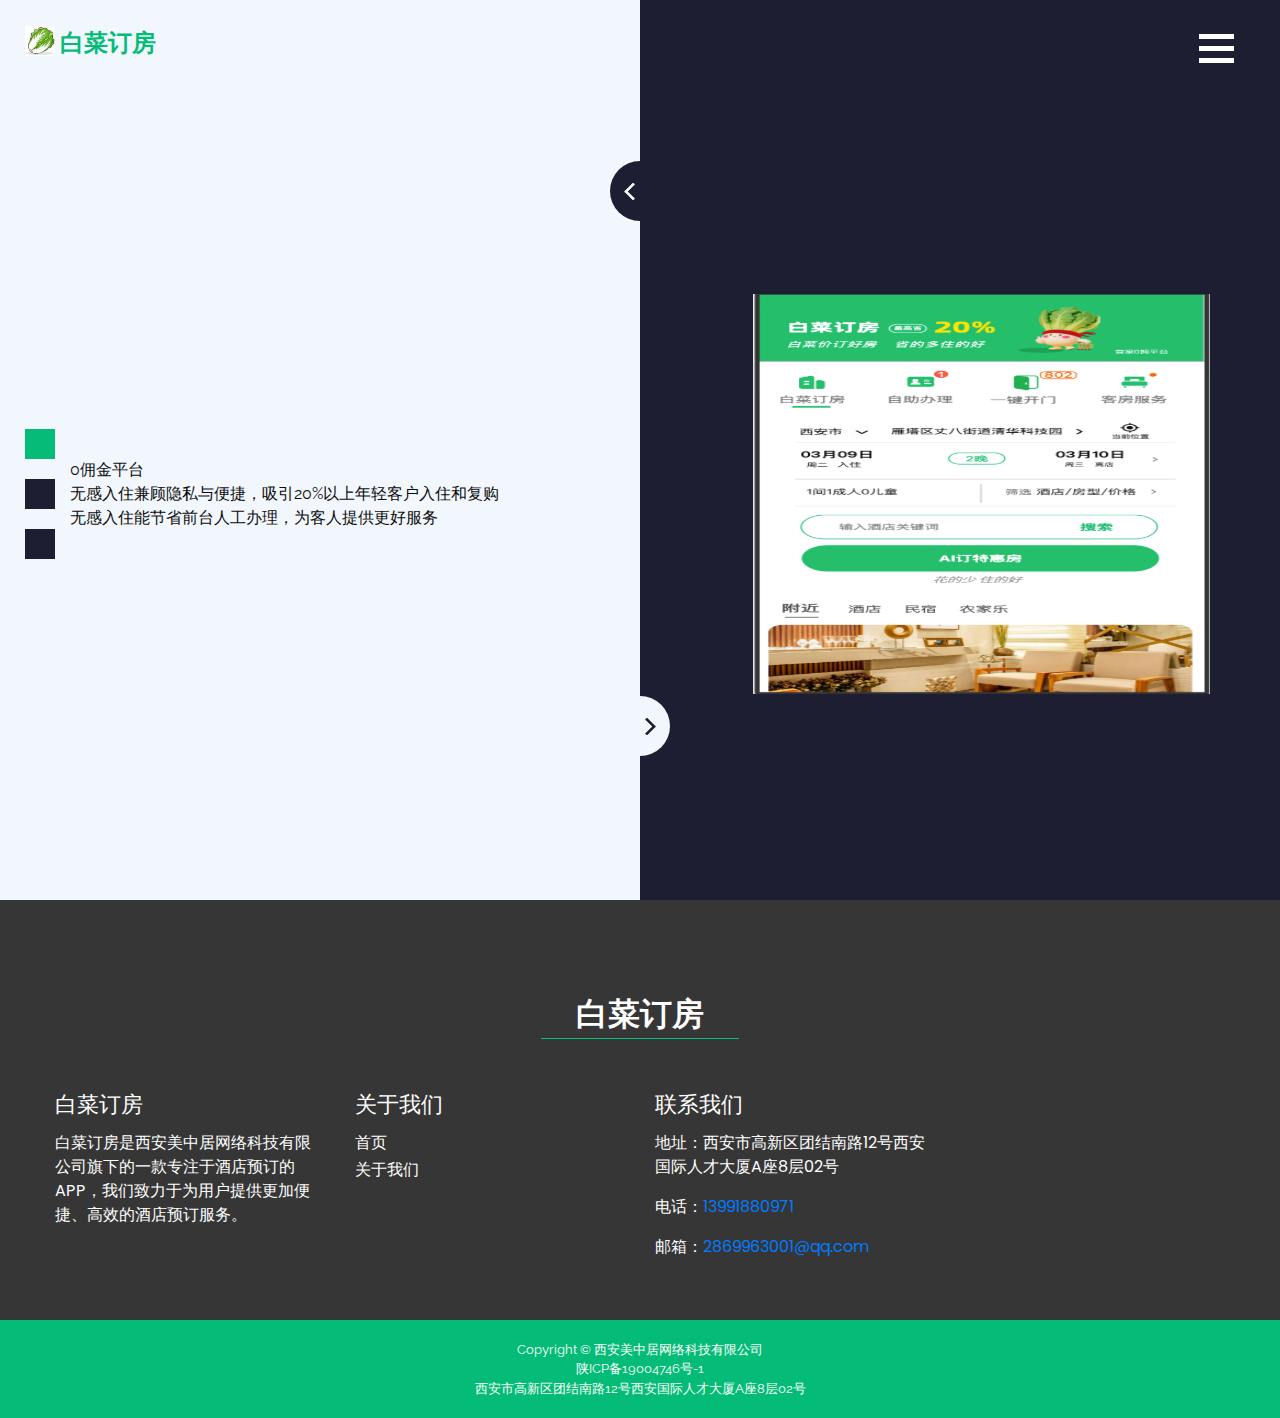
<file: index.html>
<!DOCTYPE html>
<html>

<head>
  <!-- Basic -->
  <meta charset="utf-8" />
  <meta http-equiv="X-UA-Compatible" content="IE=edge" />
  <!-- Mobile Metas -->
  <meta name="viewport" content="width=device-width, initial-scale=1, shrink-to-fit=no" />
  <!-- Site Metas -->
  <meta name="keywords" content="" />
  <meta name="description" content="" />
  <meta name="author" content="" />

  <title>白菜订房</title>

  <!-- slider stylesheet -->
  <link rel="stylesheet" type="text/css" href="css/owl.carousel.min.css" />

  <!-- bootstrap core css -->
  <link rel="stylesheet" type="text/css" href="css/bootstrap.css" />

  <!-- fonts style -->
  <link href="https://fonts.googleapis.com/css?family=Open+Sans:400,700|Poppins:400,700|Raleway:400,700&display=swap"
    rel="stylesheet" />

  <!-- Custom styles for this template -->
  <link href="css/style.css" rel="stylesheet" />
  <!-- responsive style -->
  <link href="css/responsive.css" rel="stylesheet" />
</head>

<body>
  <div class="hero_area">
    <!-- header section strats -->
    <header class="header_section">
      <div class="container-fluid">
        <nav class="navbar navbar-expand-lg custom_nav-container">
          <a class="navbar-brand" href="index.html">
            <img src="images/108.png" alt="" style="width: 30px;height: 30px;background-color: transparent;">
            <span style="color: #04bc77;">
              白菜订房
            </span>
          </a>

          <div class="navbar-collapse" id="">
            <div class="custom_menu-btn">
              <button onclick="openNav()">
                <span class="s-1"> </span>
                <span class="s-2"> </span>
                <span class="s-3"> </span>
              </button>
            </div>
            <div id="myNav" class="overlay">
              <div class="overlay-content">
                <a href="index.html">首页</a>
                <a href="about.html">关于我们</a>
                <!-- <a href="contact.html">联系我们</a> -->
              </div>
            </div>
          </div>
        </nav>
      </div>
    </header>
    <!-- end header section -->
    <!-- slider section -->
    <section class=" slider_section position-relative">
      <div class="container">
        <div class="row">
          <div class="col-md-7">
            <div class="detail-box">
              <div>
                0佣金平台
              </div>
              <div>
                无感入住兼顾隐私与便捷，吸引20%以上年轻客户入住和复购
              </div>
              <div>
                无感入住能节省前台人工办理，为客人提供更好服务
              </div>
            </div>
          </div>
          <div class="col-md-5">
            <div id="carouselExampleIndicators" class="carousel slide" data-ride="carousel">
              <ol class="carousel-indicators">
                <li data-target="#carouselExampleIndicators" data-slide-to="0" class="active"></li>
                <li data-target="#carouselExampleIndicators" data-slide-to="1"></li>
                <li data-target="#carouselExampleIndicators" data-slide-to="2"></li>
              </ol>
              <div class="carousel-inner">
                <div class="carousel-item active">
                  <div class="img-box">
                    <img style="width: 100%;height: 400px;" src="images/1.png" alt="" />
                  </div>
                </div>
                <div class="carousel-item">
                  <div class="img-box">
                    <img style="width: 100%;height: 400px;" src="images/2.png" alt="" />
                  </div>
                </div>
                <div class="carousel-item">
                  <div class="img-box">
                    <img style="width: 100%;height: 400px;" src="images/3.png" alt="" />
                  </div>
                </div>
                <div class="carousel-item">
                  <div class="img-box">
                    <img style="width: 100%;height: 400px;" src="images/4.png" alt="" />
                  </div>
                </div>
              </div>
              <a class="carousel-control-prev" href="#carouselExampleIndicators" role="button" data-slide="prev">
                <span class="sr-only">Previous</span>
              </a>
              <a class="carousel-control-next" href="#carouselExampleIndicators" role="button" data-slide="next">
                <span class="sr-only">Next</span>
              </a>
            </div>
          </div>
        </div>
      </div>
    </section>

    <!-- end slider section -->
  </div>

  <!-- feature section -->
  <!-- <section class="feature_section layout_padding2 layout_margin">
    <div class="container">
      <div class="heading_container">
        <h2>
          Amazing Features To Use <br />
          Our Application
        </h2>
      </div>
    </div>
    <div class="container">
      <div class="row">
        <div class="col-md-4">
          <div class="box">
            <div class="head-box">
              <div class="img-box">
                <svg height="512pt" viewBox="0 0 512 512.08926" width="512pt" xmlns="http://www.w3.org/2000/svg">
                  <path d="m383.808594 117.007812 11.316406-11.3125 11.3125 11.3125-11.3125 11.3125zm0 0" />
                  <path d="m146.390625 354.433594 112-112 11.3125 11.3125-112 112zm0 0" />
                  <path d="m32.042969 456.089844h176v16h-176zm0 0" />
                  <path d="m32.042969 424.089844h32v16h-32zm0 0" />
                  <path d="m80.042969 424.089844h32v16h-32zm0 0" />
                  <path d="m128.042969 424.089844h80v16h-80zm0 0" />
                  <path
                    d="m455.078125 170.191406c42.605469-42.335937 63.105469-102.078125 55.460937-161.652344l-.796874-6.179687-6.175782-.796875c-59.574218-7.621094-119.304687 12.886719-161.632812 55.496094l-28.945313 28.949218-50.910156-5.65625-76.257813 76.257813 39.601563 39.601563 33.933594-33.945313 11.601562 11.601563-34.222656 34.222656h-204.691406c-17.671875 0-32.0000002 14.328125-32.0000002 32v240c0 17.671875 14.3281252 32 32.0000002 32h352c17.675781 0 32-14.328125 32-32v-214.296875l15.738281-15.734375-5.65625-50.90625zm40.253906-153.398437c2.945313 31.992187-2.863281 64.183593-16.800781 93.128906l-76.320312-76.328125c28.949218-13.929688 61.132812-19.734375 93.121093-16.800781zm-247.289062 134.160156-22.621094 22.632813-16.976563-16.976563 59.503907-59.511719 30.550781 3.398438-27.679688 27.671875zm34.226562 34.222656 16.6875 16.691407-22.632812 22.621093 11.3125 11.3125 22.632812-22.625 16.6875 16.691407-66.632812 66.621093 11.3125 11.3125 66.632812-66.625 11.597657 11.601563-33.941407 33.945312 39.597657 39.589844 12.519531-12.527344v70.304688h-320v-128h140.691406l-16.410156 16.398437 11.3125 11.3125zm117.773438 294.914063c0 8.835937-7.160157 16-16 16h-352c-8.835938 0-16-7.164063-16-16v-240c0-8.835938 7.164062-16 16-16h188.691406l-16 16h-172.691406v160h352v-102.296875l16-16zm-44.519531-176.402344-16.976563-16.964844 22.632813-22.632812 50.449218-50.457032 3.390625 30.550782zm5.65625-62.230469-39.597657-39.589843 33.941407-33.945313-11.3125-11.3125-33.941407 33.9375-39.601562-39.59375 82.578125-82.582031c10.304687-10.296875 21.828125-19.296875 34.308594-26.808594l83.019531 83.015625c-7.515625 12.476563-16.515625 23.996094-26.808594 34.304687zm0 0" />
                  <path d="m186.382812 66.429688 64.003907-64 11.3125 11.3125-64.003907 64zm0 0" />
                  <path d="m122.382812 66.429688 48-47.996094 11.3125 11.3125-48 48zm0 0" />
                  <path d="m434.386719 314.429688 64.003906-64 11.3125 11.3125-64 64zm0 0" />
                  <path d="m434.386719 378.429688 47.996093-47.996094 11.316407 11.3125-48 48zm0 0" />
                  <path d="m138.386719 306.429688 22.628906-22.625 11.3125 11.3125-22.628906 22.628906zm0 0" />
                  <path d="m226.390625 330.429688 22.628906-22.625 11.3125 11.3125-22.628906 22.628906zm0 0" />
                  <path d="m232.042969 480.089844h136v-64h-136zm88-48h32v32h-32zm-72 0h56v32h-56zm0 0" />
                </svg>

              </div>
              <h6>
                Quick Boostup
              </h6>
            </div>
            <div class="detail-box">
              <p>
                Lorem ipsum dolor sit amet, consectetur adipiscing elit, sed
                do eiusmod tempor incididunt ut labore et dolore magna aliqua.
                Ut enim ad minim veniam
              </p>
            </div>
          </div>
        </div>
        <div class="col-md-4">
          <div class="box">
            <div class="head-box">
              <div class="img-box">
                <svg id="Capa_1" enable-background="new 0 0 512 512" height="512" viewBox="0 0 512 512" width="512"
                  xmlns="http://www.w3.org/2000/svg">
                  <path
                    d="m507.606 155.023-150.632-150.629c-2.813-2.814-6.628-4.394-10.606-4.394s-7.794 1.58-10.607 4.394l-56.4 56.398c-2.813 2.813-4.394 6.628-4.394 10.606 0 3.979 1.581 7.794 4.394 10.607l13.841 13.84c-33.74 29.925-72.881 47.928-116.557 53.559-36.544 4.712-62.791-1.46-63.013-1.515-7.85-1.938-15.823 2.692-18.028 10.47l-94.348 332.638c-2.421 5.543-1.342 12.235 3.236 16.719 2.919 2.859 6.709 4.284 10.496 4.284 2.481 0 4.957-.618 7.19-1.838l331.451-93.773c7.783-2.202 12.419-10.179 10.479-18.031-.243-.984-22.395-95.369 52.059-179.552l13.827 13.827c2.929 2.93 6.767 4.394 10.607 4.394 3.838 0 7.678-1.465 10.607-4.394l56.4-56.397c2.813-2.813 4.394-6.628 4.394-10.606s-1.582-7.795-4.396-10.607zm-174.946 177.892c-3.06 24.854-1.76 45.431-.144 58.27l-266.826 75.489 118.383-120.861c9.316 5.464 19.949 8.387 31.035 8.387 16.43 0 31.877-6.397 43.495-18.016h.001c23.982-23.982 23.982-63.005-.001-86.987s-63.006-23.982-86.989 0c-20.481 20.481-23.457 51.923-8.956 75.607l-116.943 119.39 75.082-264.715c12.839 1.616 33.42 2.919 58.28-.143 35.648-4.389 86.991-18.911 135.359-62.257l80.483 80.481c-43.346 48.366-57.869 99.708-62.259 135.355zm-139.834-62.506c6.144-6.144 14.211-9.214 22.281-9.214 8.068 0 16.139 3.072 22.281 9.214 12.286 12.286 12.286 32.275 0 44.561-5.952 5.951-13.864 9.228-22.281 9.228s-16.329-3.277-22.281-9.228c-12.285-12.285-12.285-32.275 0-44.561zm247.774-69.595-14.155-14.154c-.002-.002-.003-.003-.004-.005-.002-.002-.003-.003-.005-.005l-115.254-115.252 35.186-35.185 129.418 129.416z" />
                </svg>
              </div>
              <h6>
                Modern Design
              </h6>
            </div>
            <div class="detail-box">
              <p>
                Lorem ipsum dolor sit amet, consectetur adipiscing elit, sed
                do eiusmod tempor incididunt ut labore et dolore magna aliqua.
                Ut enim ad minim veniam
              </p>
            </div>
          </div>
        </div>
        <div class="col-md-4">
          <div class="box">
            <div class="head-box">
              <div class="img-box">
                <svg version="1.1" id="Capa_1" xmlns="http://www.w3.org/2000/svg"
                  xmlns:xlink="http://www.w3.org/1999/xlink" x="0px" y="0px" viewBox="0 0 512 512"
                  style="enable-background:new 0 0 512 512;" xml:space="preserve">
                  <g>
                    <g>
                      <g>
                        <path d="M294,198H60c-33.084,0-60,26.916-60,60v154c0,33.084,26.916,60,60,60h234c33.084,0,60-26.916,60-60V258
                     C354,224.916,327.084,198,294,198z M314,412c0,11.028-8.972,20-20,20H60c-11.028,0-20-8.972-20-20V258c0-11.028,8.972-20,20-20
                     h234c11.028,0,20,8.972,20,20V412z" />
                        <rect y="120" width="40" height="40" />
                        <path d="M40,40C17.909,40,0,57.909,0,80h40V40z" />
                        <rect x="236" y="40" width="40" height="40" />
                        <rect x="158" y="40" width="40" height="40" />
                        <rect x="79" y="40" width="40" height="40" />
                        <path d="M472,40v40h40C512,57.909,494.091,40,472,40z" />
                        <rect x="472" y="354" width="40" height="40" />
                        <rect x="472" y="276" width="40" height="40" />
                        <rect x="472" y="198" width="40" height="40" />
                        <rect x="314" y="40" width="40" height="40" />
                        <rect x="472" y="120" width="40" height="40" />
                        <rect x="393" y="432" width="40" height="40" />
                        <path d="M472,472c22.091,0,40-17.909,40-40h-40V472z" />
                        <rect x="393" y="40" width="40" height="40" />
                      </g>
                    </g>
                  </g>
                  <g>
                  </g>
                  <g>
                  </g>
                  <g>
                  </g>
                  <g>
                  </g>
                  <g>
                  </g>
                  <g>
                  </g>
                  <g>
                  </g>
                  <g>
                  </g>
                  <g>
                  </g>
                  <g>
                  </g>
                  <g>
                  </g>
                  <g>
                  </g>
                  <g>
                  </g>
                  <g>
                  </g>
                  <g>
                  </g>
                </svg>

              </div>
              <h6>
                High Resolution
              </h6>
            </div>
            <div class="detail-box">
              <p>
                Lorem ipsum dolor sit amet, consectetur adipiscing elit, sed
                do eiusmod tempor incididunt ut labore et dolore magna aliqua.
                Ut enim ad minim veniam
              </p>
            </div>
          </div>
        </div>
      </div>
    </div>
    <div class="d-flex justify-content-center">
      <a href="">
        Read More
      </a>
    </div>
  </section> -->

  <!-- end feature section -->

  <!-- download section -->

  <!-- <section class="download_section layout_padding-bottom">
    <div class="container">
      <div class="heading_container">
        <h2>
          Download Anytime, Anywhere
        </h2>
      </div>
      <div class="layout_padding2-top">
        <div class="row">
          <div class="col-md-4">
            <div class="box">
              <div class="head-box">
                <div class="img-box">
                  <img src="images/cloud-download.png" alt="" />
                </div>
                <h6>
                  Download The App
                </h6>
              </div>
              <div class="detail-box">
                <p>
                  Lorem ipsum dolor sit amet, consectetur adipiscing elit, sed
                  do eiusmod tempor incididunt ut labore et dolore magna
                  aliqua. Ut enim ad minim veniam
                </p>
              </div>
            </div>
            <div class="box">
              <div class="head-box">
                <div class="img-box">
                  <img src="images/trophy_.png" alt="" />
                </div>
                <h6>
                  Easy to Customize
                </h6>
              </div>
              <div class="detail-box">
                <p>
                  Lorem ipsum dolor sit amet, consectetur adipiscing elit, sed
                  do eiusmod tempor incididunt ut labore et dolore magna
                  aliqua. Ut enim ad minim veniam
                </p>
              </div>
            </div>
            <div>
              <a href="" class="btn-1">
                Read More
              </a>
            </div>
          </div>
          <div class="col-md-4">
            <div class="main-img-box">
              <img src="images/download-img.png" alt="" />
            </div>
          </div>
          <div class="col-md-4">
            <div class="box">
              <div class="head-box">
                <div class="img-box">
                  <img src="images/playstore.png" alt="" />
                </div>
                <h6>
                  Connect Your Store
                </h6>
              </div>
              <div class="detail-box">
                <p>
                  Lorem ipsum dolor sit amet, consectetur adipiscing elit, sed
                  do eiusmod tempor incididunt ut labore et dolore magna
                  aliqua. Ut enim ad minim veniam
                </p>
              </div>
            </div>
            <div class="box">
              <div class="head-box">
                <div class="img-box">
                  <img src="images/heart.png" alt="" />
                </div>
                <h6>
                  Enjoy Our App
                </h6>
              </div>
              <div class="detail-box">
                <p>
                  Lorem ipsum dolor sit amet, consectetur adipiscing elit, sed
                  do eiusmod tempor incididunt ut labore et dolore magna
                  aliqua. Ut enim ad minim veniam
                </p>
              </div>
            </div>
            <div>
              <a href="" class="btn-2">
                Download Now
              </a>
            </div>
          </div>
        </div>
      </div>
    </div>
  </section> -->

  <!-- end download section -->

  <!-- about section -->
  <!-- <section class="about_section layout_padding">
    <div class="container">
      <div class="heading_container d-flex justify-content-lg-start">
        <h2>
          About Us
        </h2>
      </div>
      <div class="layout_padding2-top">
        <div class="row">
          <div class="col-md-5">
            <div class="detail-box b-1">
              <p>
                Lorem ipsum dolor sit amet, consectetur adipiscing elit, sed do eiusmod tempor incididunt ut labore et
                dolore magna
              </p>
              <a href="">
                Read More
              </a>
            </div>
          </div>
          <div class="col-md-5">
            <div class="detail-box b-2">
              <p>
                Lorem ipsum dolor sit amet, consectetur adipiscing elit, sed do eiusmod tempor incididunt ut labore et
                dolore magna
              </p>
            </div>
          </div>
        </div>
      </div>
    </div>
  </section> -->

  <!-- end about section -->

  <!-- subscribe section -->
  <!-- <section class="subscribe_section layout_padding">
    <div class="container">
      <div class="heading_container">
        <h2>
          Subscribe For Updates
        </h2>
      </div>
      <form action="" class="layout_padding2-top">
        <input type="email" placeholder="Enter your email" />
        <button>
          subscribe
        </button>
      </form>
    </div>
  </section> -->

  <!-- end subscribe section -->

  <!-- client section -->
  <!-- <section class="client_section layout_margin">
    <div class="container">
      <div class="heading_container">
        <h2>
          Check what people say About us!
        </h2>
      </div>
      <div class="client_container layout_padding2-top">
        <div class="client-id">
          <div class="img-box">
            <img src="images/client.png" alt="" />
          </div>
          <div class="name">
            <img src="images/quote.png" alt="" />
            <h6>
              Sandy Delex
            </h6>
            <p>
              Reprehenderit
            </p>
          </div>
        </div>
        <div class="client-detail">
          <p>
            dolor sit amet, consectetur adipiscing elit, sed do eiusmod tempor
            incididunt ut labore et dolore magna aliqua. Ut enim ad minim
            veniam, quis nostrud esse cillum
          </p>
        </div>
        <div class="d-flex justify-content-end">
          <a href="">
            Read More
          </a>
        </div>
      </div>
    </div>
  </section> -->

  <!-- end client section -->

  <!-- contact section -->
  <!-- <section class="contact_section layout_padding">
    <div class="container">
      <div class="d-flex ">
        <h2>
          Contact Us
        </h2>
      </div>
      <div class="row">
        <div class="col-md-6">

          <form action="">
            <div class="contact_form-container">
              <div>
                <div>
                  <input type="text" placeholder="Name">
                </div>
                <div>
                  <input type="text" placeholder="Phone Number">
                </div>
                <div>
                  <input type="email" placeholder="Email">
                </div>
                <div class="mt-5">
                  <input type="text" placeholder="Message">
                </div>
                <div class="mt-5">
                  <button type="submit">
                    send
                  </button>
                </div>
              </div>

            </div>

          </form>
        </div>
        <div class="col-md-6">
          <div class="contact_img-box">
            <img src="images/contact-img.png" alt="">
          </div>
        </div>
      </div>
    </div>
  </section> -->

  <!-- end contact section -->
  <!-- info section -->
  <section class="info_section layout_padding-top">
    <div class="info_logo-box">
      <h2>
        白菜订房
      </h2>
    </div>
    <div class="container layout_padding2">
      <div class="row">
        <div class="col-md-3">
          <h5>
            白菜订房
          </h5>
          <p>
            白菜订房是西安美中居网络科技有限公司旗下的一款专注于酒店预订的APP，我们致力于为用户提供更加便捷、高效的酒店预订服务。
          </p>
        </div>
        <div class="col-md-3">
          <h5>
            关于我们
          </h5>
          <ul>
            <li>
              <a href="index.html">
                首页
              </a>
            </li>
            <li>
              <a href="about.html">
                关于我们
              </a>
            </li>
          </ul>
        </div>
        <div class="col-md-3">
          <h5>
            联系我们
          </h5>
          <p>
            地址：西安市高新区团结南路12号西安国际人才大厦A座8层02号
          </p>
          <p>
            电话：<a href="tel:13991880971">13991880971</a>
          </p>
          <p>
            邮箱：<a href="mailto:2869963001@qq.com">2869963001@qq.com</a>
          </p>
        </div>
      </div>
    </div>
  </section>

  <!-- end info section -->
  <!-- footer section -->
  <section class="container-fluid footer_section">
    <p>Copyright &copy; 西安美中居网络科技有限公司</p>
    <p><a href="http://beian.miit.gov.cn/" target="_blank">陕ICP备19004746号-1</a></p>
    <p>西安市高新区团结南路12号西安国际人才大厦A座8层02号</p>
  </section>
  <!-- footer section -->

  <script type="text/javascript" src="js/jquery-3.4.1.min.js"></script>
  <script type="text/javascript" src="js/bootstrap.js"></script>

  <script>
    function openNav() {
      document.getElementById("myNav").classList.toggle("menu_width");
      document
        .querySelector(".custom_menu-btn")
        .classList.toggle("menu_btn-style");
    }
  </script>
</body>

</html>
</file>
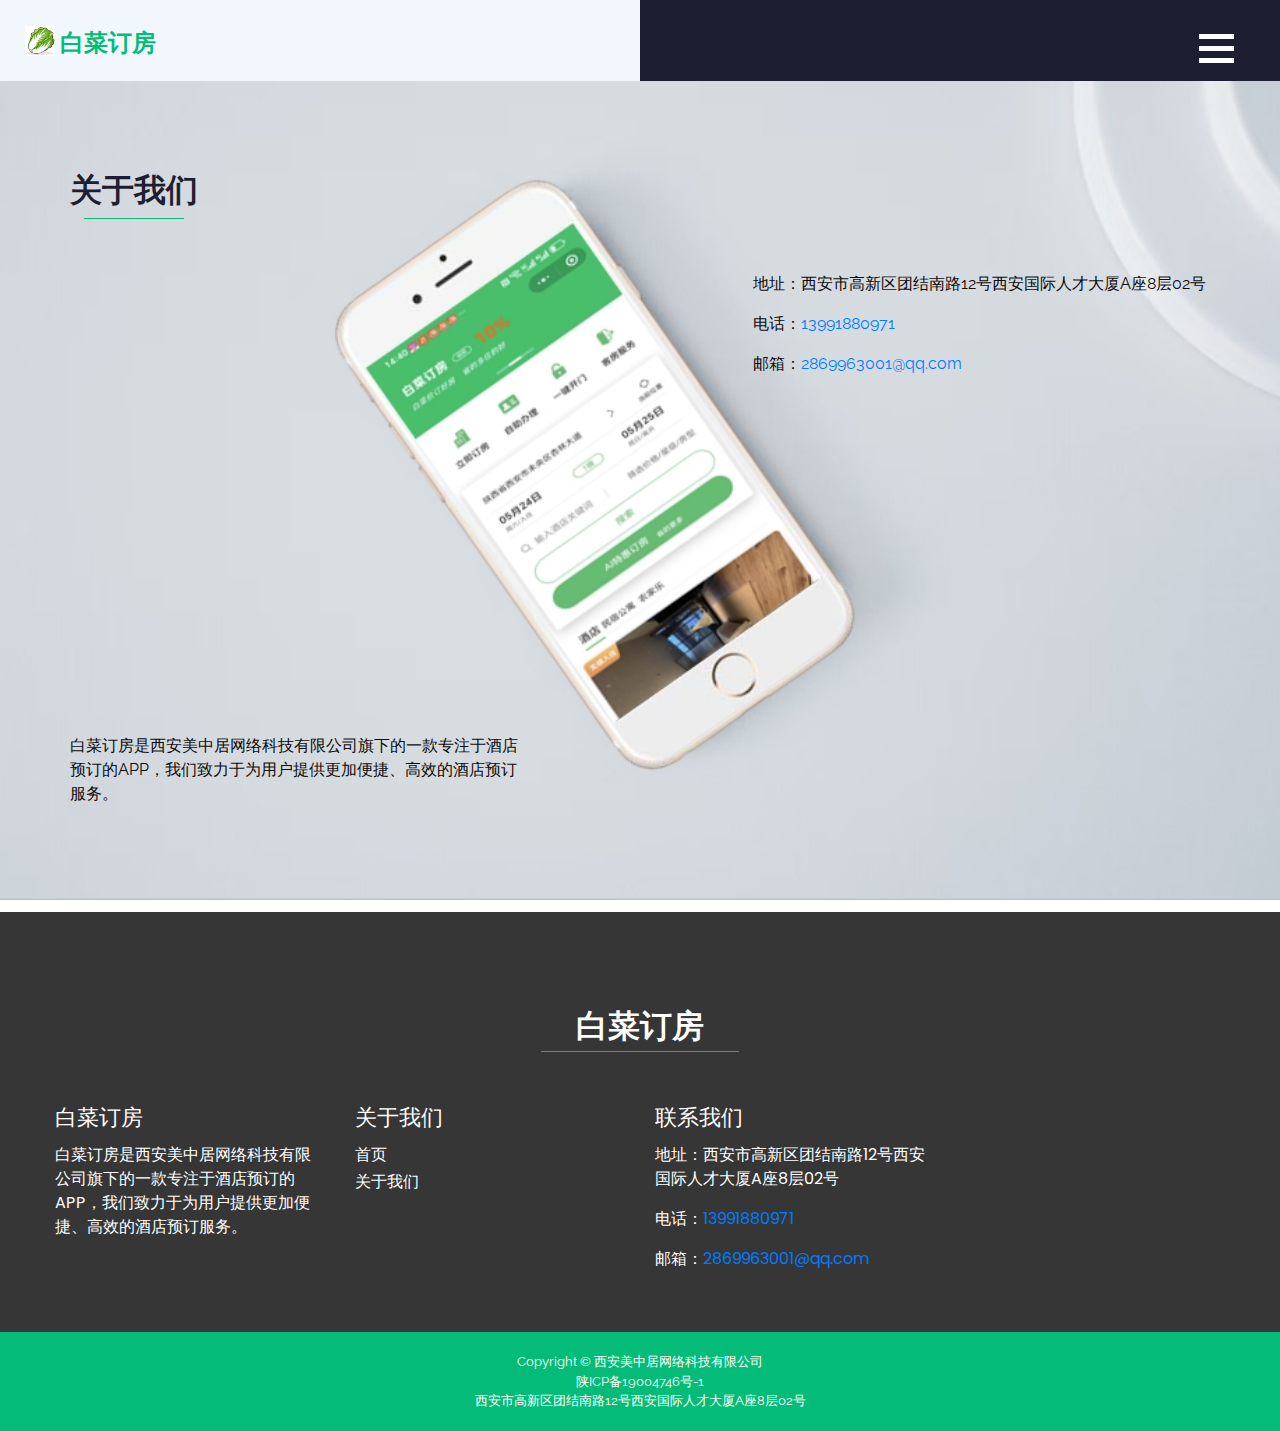
<file: about.html>
<!DOCTYPE html>
<html>

<head>
  <!-- Basic -->
  <meta charset="utf-8" />
  <meta http-equiv="X-UA-Compatible" content="IE=edge" />
  <!-- Mobile Metas -->
  <meta name="viewport" content="width=device-width, initial-scale=1, shrink-to-fit=no" />
  <!-- Site Metas -->
  <meta name="keywords" content="" />
  <meta name="description" content="" />
  <meta name="author" content="" />

  <title>UXOS</title>

  <!-- slider stylesheet -->
  <link rel="stylesheet" type="text/css" href="css/owl.carousel.min.css" />

  <!-- bootstrap core css -->
  <link rel="stylesheet" type="text/css" href="css/bootstrap.css" />

  <!-- fonts style -->
  <link href="https://fonts.googleapis.com/css?family=Open+Sans:400,700|Poppins:400,700|Raleway:400,700&display=swap"
    rel="stylesheet" />

  <!-- Custom styles for this template -->
  <link href="css/style.css" rel="stylesheet" />
  <!-- responsive style -->
  <link href="css/responsive.css" rel="stylesheet" />
</head>

<body class="sub_page">
  <div class="hero_area">
    <!-- header section strats -->
    <header class="header_section">
      <div class="container-fluid">
        <nav class="navbar navbar-expand-lg custom_nav-container">
          <a class="navbar-brand" href="index.html">
            <img src="images/108.png" alt="" style="width: 30px;height: 30px;background-color: transparent;">
            <span style="color: #04bc77;">
              白菜订房
            </span>
          </a>

          <div class="navbar-collapse" id="">
            <div class="custom_menu-btn">
              <button onclick="openNav()">
                <span class="s-1"> </span>
                <span class="s-2"> </span>
                <span class="s-3"> </span>
              </button>
            </div>
            <div id="myNav" class="overlay">
              <div class="overlay-content">
                <a href="index.html">首页</a>
                <a href="about.html">关于我们</a>
                <!-- <a href="about.html">关于我们</a> -->
              </div>
            </div>
          </div>
        </nav>
      </div>
    </header>
    <!-- end header section -->
  </div>


  <!-- about section -->
  <section class="about_section layout_padding">
    <div class="container">
      <div class="heading_container d-flex justify-content-lg-start">
        <h2>
          关于我们
        </h2>
      </div>
      <div class="layout_padding2-top">
        <div class="row">
          <div class="col-md-5">
            <div class="detail-box b-1">
              <p>
                白菜订房是西安美中居网络科技有限公司旗下的一款专注于酒店预订的APP，我们致力于为用户提供更加便捷、高效的酒店预订服务。
              </p>

            </div>
          </div>
          <div class="col-md-5">
            <div class="detail-box b-2">
              <p>
                地址：西安市高新区团结南路12号西安国际人才大厦A座8层02号
              </p>
              <p>
                电话：<a href="tel:13991880971">13991880971</a>
              </p>
              <p>
                邮箱：<a href="mailto:2869963001@qq.com">2869963001@qq.com</a>
              </p>
            </div>
          </div>
        </div>
      </div>
    </div>
  </section>

  <!-- end about section -->


  <!-- info section -->
  <section class="info_section layout_padding-top">
    <div class="info_logo-box">
      <h2>
        白菜订房
      </h2>
    </div>
    <div class="container layout_padding2">
      <div class="row">
        <div class="col-md-3">
          <h5>
            白菜订房
          </h5>
          <p>
            白菜订房是西安美中居网络科技有限公司旗下的一款专注于酒店预订的APP，我们致力于为用户提供更加便捷、高效的酒店预订服务。
          </p>
        </div>
        <div class="col-md-3">
          <h5>
            关于我们
          </h5>
          <ul>
            <li>
              <a href="index.html">
                首页
              </a>
            </li>
            <li>
              <a href="about.html">
                关于我们
              </a>
            </li>
          </ul>
        </div>
        <div class="col-md-3">
          <h5>
            联系我们
          </h5>
          <p>
            地址：西安市高新区团结南路12号西安国际人才大厦A座8层02号
          </p>
          <p>
            电话：<a href="tel:13991880971">13991880971</a>
          </p>
          <p>
            邮箱：<a href="mailto:2869963001@qq.com">2869963001@qq.com</a>
          </p>
        </div>
      </div>
    </div>
  </section>

  <!-- end info section -->
  <!-- footer section -->
  <section class="container-fluid footer_section">
    <p>Copyright &copy; 西安美中居网络科技有限公司</p>
    <p><a href="http://beian.miit.gov.cn/" target="_blank">陕ICP备19004746号-1</a></p>
    <p>西安市高新区团结南路12号西安国际人才大厦A座8层02号</p>
  </section>
  <!-- footer section -->

  <script type="text/javascript" src="js/jquery-3.4.1.min.js"></script>
  <script type="text/javascript" src="js/bootstrap.js"></script>

  <script>
    function openNav() {
      document.getElementById("myNav").classList.toggle("menu_width");
      document
        .querySelector(".custom_menu-btn")
        .classList.toggle("menu_btn-style");
    }
  </script>
</body>

</html>
</file>
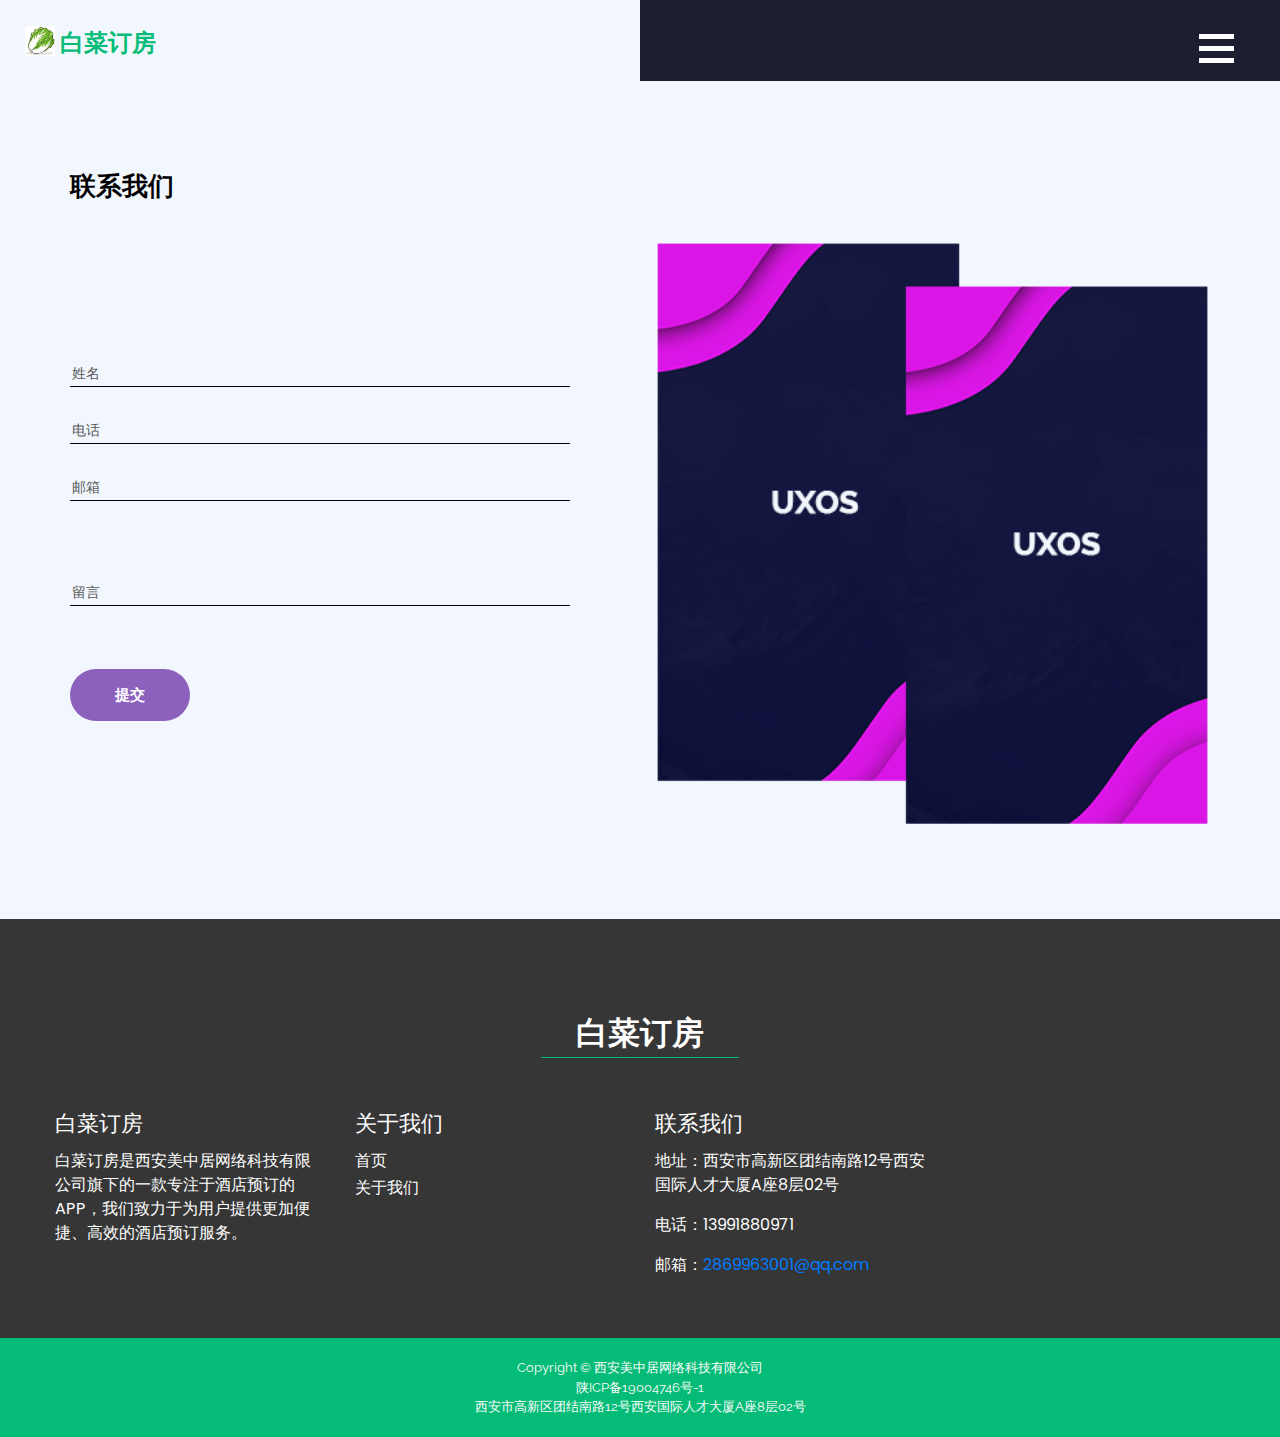
<file: contact.html>
<!DOCTYPE html>
<html>

<head>
  <!-- Basic -->
  <meta charset="utf-8" />
  <meta http-equiv="X-UA-Compatible" content="IE=edge" />
  <!-- Mobile Metas -->
  <meta name="viewport" content="width=device-width, initial-scale=1, shrink-to-fit=no" />
  <!-- Site Metas -->
  <meta name="keywords" content="" />
  <meta name="description" content="" />
  <meta name="author" content="" />

  <title>UXOS</title>

  <!-- slider stylesheet -->
  <link rel="stylesheet" type="text/css" href="css/owl.carousel.min.css" />

  <!-- bootstrap core css -->
  <link rel="stylesheet" type="text/css" href="css/bootstrap.css" />

  <!-- fonts style -->
  <link href="https://fonts.googleapis.com/css?family=Open+Sans:400,700|Poppins:400,700|Raleway:400,700&display=swap"
    rel="stylesheet" />

  <!-- Custom styles for this template -->
  <link href="css/style.css" rel="stylesheet" />
  <!-- responsive style -->
  <link href="css/responsive.css" rel="stylesheet" />
</head>

<body class="sub_page">
  <div class="hero_area">
    <!-- header section strats -->
    <header class="header_section">
      <div class="container-fluid">
        <nav class="navbar navbar-expand-lg custom_nav-container">
          <a class="navbar-brand" href="index.html">
            <img src="images/108.png" alt="" style="width: 30px;height: 30px;background-color: transparent;">
            <span style="color: #04bc77;">
              白菜订房
            </span>
          </a>

          <div class="navbar-collapse" id="">
            <div class="custom_menu-btn">
              <button onclick="openNav()">
                <span class="s-1"> </span>
                <span class="s-2"> </span>
                <span class="s-3"> </span>
              </button>
            </div>
            <div id="myNav" class="overlay">
              <div class="overlay-content">
                <a href="index.html">首页</a>
                <!-- <a href="about.html">关于我们</a> -->
                <a href="contact.html">联系我们</a>
              </div>
            </div>
          </div>
        </nav>
      </div>
    </header>
    <!-- end header section -->
  </div>


  <!-- contact section -->
  <section class="contact_section layout_padding">
    <div class="container">
      <div class="d-flex ">
        <h2>
          联系我们
        </h2>
      </div>
      <div class="row">
        <div class="col-md-6">

          <form action="">
            <div class="contact_form-container">
              <div>
                <div>
                  <input type="text" placeholder="姓名">
                </div>
                <div>
                  <input type="text" placeholder="电话">
                </div>
                <div>
                  <input type="email" placeholder="邮箱">
                </div>
                <div class="mt-5">
                  <input type="text" placeholder="留言">
                </div>
                <div class="mt-5">
                  <button type="submit">
                    提交
                  </button>
                </div>
              </div>

            </div>

          </form>
        </div>
        <div class="col-md-6">
          <div class="contact_img-box">
            <img src="images/contact-img.png" alt="">
          </div>
        </div>
      </div>
    </div>
  </section>

  <!-- end contact section -->
  <!-- info section -->
  <section class="info_section layout_padding-top">
    <div class="info_logo-box">
      <h2>
        白菜订房
      </h2>
    </div>
    <div class="container layout_padding2">
      <div class="row">
        <div class="col-md-3">
          <h5>
            白菜订房
          </h5>
          <p>
            白菜订房是西安美中居网络科技有限公司旗下的一款专注于酒店预订的APP，我们致力于为用户提供更加便捷、高效的酒店预订服务。
          </p>
        </div>
        <div class="col-md-3">
          <h5>
            关于我们
          </h5>
          <ul>
            <li>
              <a href="index.html">
                首页
              </a>
            </li>
            <li>
              <a href="about.html">
                关于我们
              </a>
            </li>
          </ul>
        </div>
        <div class="col-md-3">
          <h5>
            联系我们
          </h5>
          <p>
            地址：西安市高新区团结南路12号西安国际人才大厦A座8层02号
          </p>
          <p>
            电话：13991880971
          </p>
          <p>
            邮箱：<a href="mailto:2869963001@qq.com">2869963001@qq.com</a>
          </p>
        </div>
      </div>
    </div>
  </section>

  <!-- end info section -->
  <!-- footer section -->
  <section class="container-fluid footer_section">
    <p>Copyright &copy; 西安美中居网络科技有限公司</p>
    <p><a href="http://beian.miit.gov.cn/" target="_blank">陕ICP备19004746号-1</a></p>
    <p>西安市高新区团结南路12号西安国际人才大厦A座8层02号</p>
  </section>
  <!-- footer section -->

  <script type="text/javascript" src="js/jquery-3.4.1.min.js"></script>
  <script type="text/javascript" src="js/bootstrap.js"></script>

  <script>
    function openNav() {
      document.getElementById("myNav").classList.toggle("menu_width");
      document
        .querySelector(".custom_menu-btn")
        .classList.toggle("menu_btn-style");
    }
  </script>
</body>

</html>
</file>
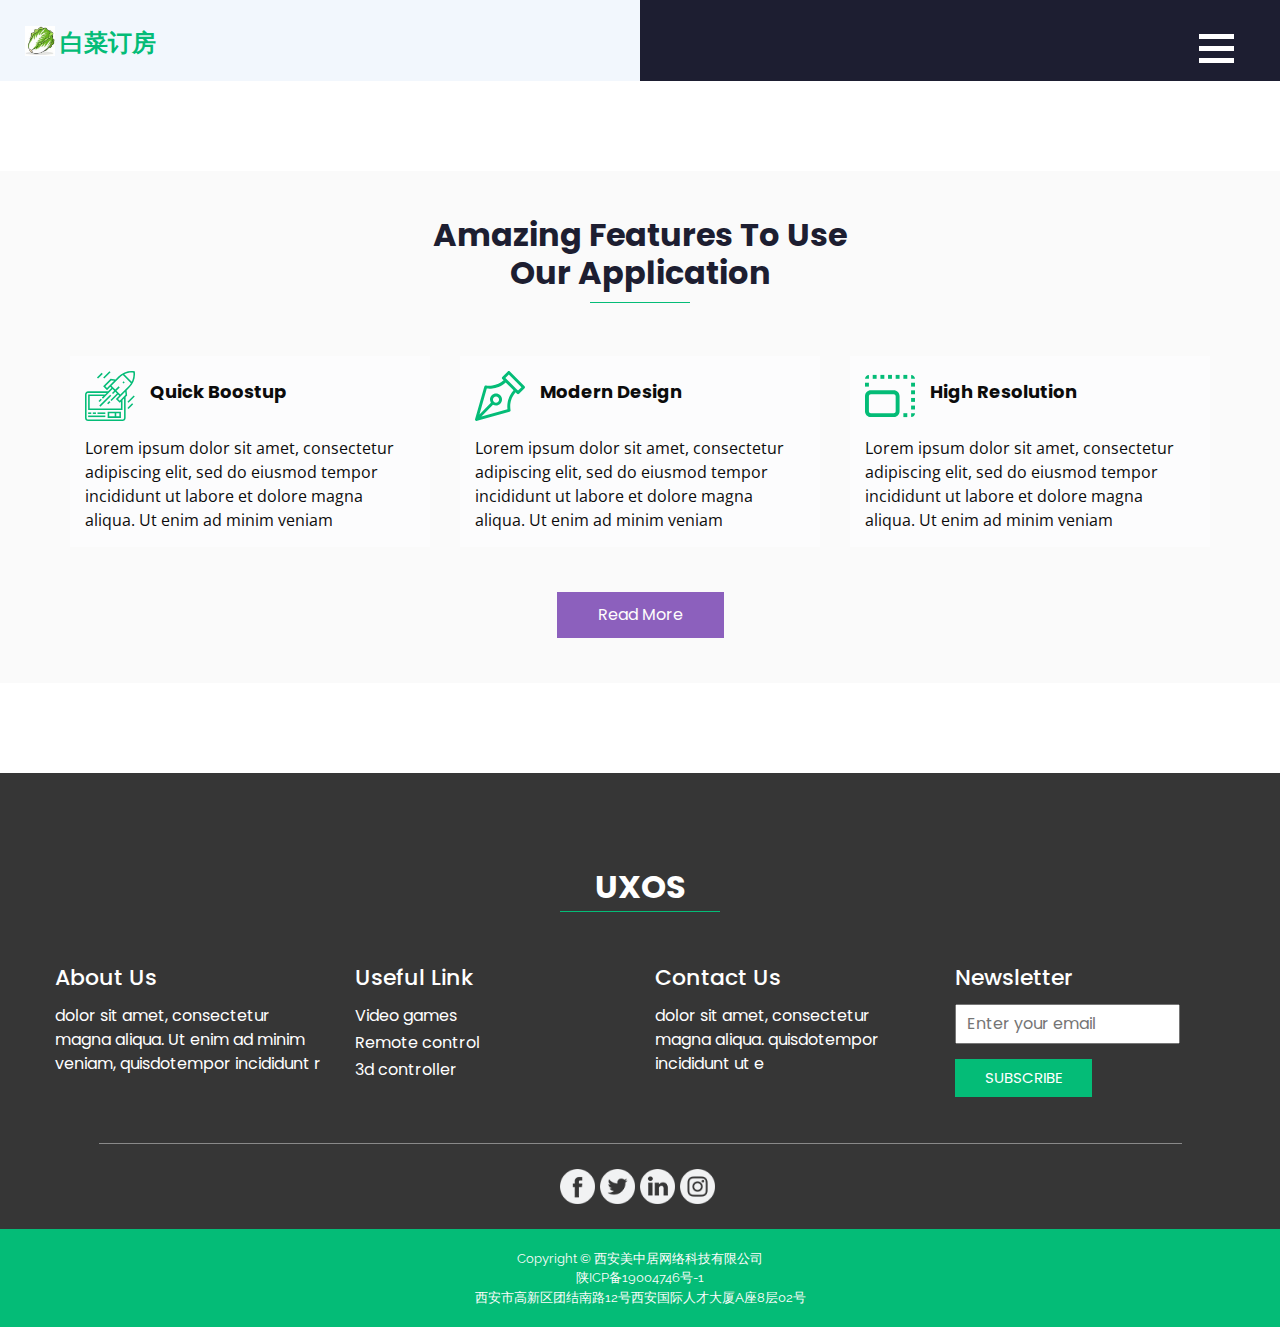
<file: feature.html>
<!DOCTYPE html>
<html>

<head>
  <!-- Basic -->
  <meta charset="utf-8" />
  <meta http-equiv="X-UA-Compatible" content="IE=edge" />
  <!-- Mobile Metas -->
  <meta name="viewport" content="width=device-width, initial-scale=1, shrink-to-fit=no" />
  <!-- Site Metas -->
  <meta name="keywords" content="" />
  <meta name="description" content="" />
  <meta name="author" content="" />

  <title>白菜订房 功能介绍</title>

  <!-- slider stylesheet -->
  <link rel="stylesheet" type="text/css" href="css/owl.carousel.min.css" />

  <!-- bootstrap core css -->
  <link rel="stylesheet" type="text/css" href="css/bootstrap.css" />

  <!-- fonts style -->
  <link href="https://fonts.googleapis.com/css?family=Open+Sans:400,700|Poppins:400,700|Raleway:400,700&display=swap"
    rel="stylesheet" />

  <!-- Custom styles for this template -->
  <link href="css/style.css" rel="stylesheet" />
  <!-- responsive style -->
  <link href="css/responsive.css" rel="stylesheet" />
</head>

<body class="sub_page">
  <div class="hero_area">
    <!-- header section strats -->
    <header class="header_section">
      <div class="container-fluid">
        <nav class="navbar navbar-expand-lg custom_nav-container">
          <a class="navbar-brand" href="index.html">
            <img src="images/108.png" alt="" style="width: 30px;height: 30px;background-color: transparent;">
            <span style="color: #04bc77;">
              白菜订房
            </span>
          </a>

          <div class="navbar-collapse" id="">
            <div class="custom_menu-btn">
              <button onclick="openNav()">
                <span class="s-1"> </span>
                <span class="s-2"> </span>
                <span class="s-3"> </span>
              </button>
            </div>
            <div id="myNav" class="overlay">
              <div class="overlay-content">
                <a href="index.html">首页</a>
                <!-- <a href="about.html">关于我们</a> -->
                <a href="contact.html">联系我们</a>
              </div>
            </div>
          </div>
        </nav>
      </div>
    </header>
    <!-- end header section -->
  </div>

  <!-- feature section -->
  <section class="feature_section layout_padding2 layout_margin">
    <div class="container">
      <div class="heading_container">
        <h2>
          Amazing Features To Use <br />
          Our Application
        </h2>
      </div>
    </div>
    <div class="container">
      <div class="row">
        <div class="col-md-4">
          <div class="box">
            <div class="head-box">
              <div class="img-box">
                <svg height="512pt" viewBox="0 0 512 512.08926" width="512pt" xmlns="http://www.w3.org/2000/svg">
                  <path d="m383.808594 117.007812 11.316406-11.3125 11.3125 11.3125-11.3125 11.3125zm0 0" />
                  <path d="m146.390625 354.433594 112-112 11.3125 11.3125-112 112zm0 0" />
                  <path d="m32.042969 456.089844h176v16h-176zm0 0" />
                  <path d="m32.042969 424.089844h32v16h-32zm0 0" />
                  <path d="m80.042969 424.089844h32v16h-32zm0 0" />
                  <path d="m128.042969 424.089844h80v16h-80zm0 0" />
                  <path
                    d="m455.078125 170.191406c42.605469-42.335937 63.105469-102.078125 55.460937-161.652344l-.796874-6.179687-6.175782-.796875c-59.574218-7.621094-119.304687 12.886719-161.632812 55.496094l-28.945313 28.949218-50.910156-5.65625-76.257813 76.257813 39.601563 39.601563 33.933594-33.945313 11.601562 11.601563-34.222656 34.222656h-204.691406c-17.671875 0-32.0000002 14.328125-32.0000002 32v240c0 17.671875 14.3281252 32 32.0000002 32h352c17.675781 0 32-14.328125 32-32v-214.296875l15.738281-15.734375-5.65625-50.90625zm40.253906-153.398437c2.945313 31.992187-2.863281 64.183593-16.800781 93.128906l-76.320312-76.328125c28.949218-13.929688 61.132812-19.734375 93.121093-16.800781zm-247.289062 134.160156-22.621094 22.632813-16.976563-16.976563 59.503907-59.511719 30.550781 3.398438-27.679688 27.671875zm34.226562 34.222656 16.6875 16.691407-22.632812 22.621093 11.3125 11.3125 22.632812-22.625 16.6875 16.691407-66.632812 66.621093 11.3125 11.3125 66.632812-66.625 11.597657 11.601563-33.941407 33.945312 39.597657 39.589844 12.519531-12.527344v70.304688h-320v-128h140.691406l-16.410156 16.398437 11.3125 11.3125zm117.773438 294.914063c0 8.835937-7.160157 16-16 16h-352c-8.835938 0-16-7.164063-16-16v-240c0-8.835938 7.164062-16 16-16h188.691406l-16 16h-172.691406v160h352v-102.296875l16-16zm-44.519531-176.402344-16.976563-16.964844 22.632813-22.632812 50.449218-50.457032 3.390625 30.550782zm5.65625-62.230469-39.597657-39.589843 33.941407-33.945313-11.3125-11.3125-33.941407 33.9375-39.601562-39.59375 82.578125-82.582031c10.304687-10.296875 21.828125-19.296875 34.308594-26.808594l83.019531 83.015625c-7.515625 12.476563-16.515625 23.996094-26.808594 34.304687zm0 0" />
                  <path d="m186.382812 66.429688 64.003907-64 11.3125 11.3125-64.003907 64zm0 0" />
                  <path d="m122.382812 66.429688 48-47.996094 11.3125 11.3125-48 48zm0 0" />
                  <path d="m434.386719 314.429688 64.003906-64 11.3125 11.3125-64 64zm0 0" />
                  <path d="m434.386719 378.429688 47.996093-47.996094 11.316407 11.3125-48 48zm0 0" />
                  <path d="m138.386719 306.429688 22.628906-22.625 11.3125 11.3125-22.628906 22.628906zm0 0" />
                  <path d="m226.390625 330.429688 22.628906-22.625 11.3125 11.3125-22.628906 22.628906zm0 0" />
                  <path d="m232.042969 480.089844h136v-64h-136zm88-48h32v32h-32zm-72 0h56v32h-56zm0 0" />
                </svg>

              </div>
              <h6>
                Quick Boostup
              </h6>
            </div>
            <div class="detail-box">
              <p>
                Lorem ipsum dolor sit amet, consectetur adipiscing elit, sed
                do eiusmod tempor incididunt ut labore et dolore magna aliqua.
                Ut enim ad minim veniam
              </p>
            </div>
          </div>
        </div>
        <div class="col-md-4">
          <div class="box">
            <div class="head-box">
              <div class="img-box">
                <svg id="Capa_1" enable-background="new 0 0 512 512" height="512" viewBox="0 0 512 512" width="512"
                  xmlns="http://www.w3.org/2000/svg">
                  <path
                    d="m507.606 155.023-150.632-150.629c-2.813-2.814-6.628-4.394-10.606-4.394s-7.794 1.58-10.607 4.394l-56.4 56.398c-2.813 2.813-4.394 6.628-4.394 10.606 0 3.979 1.581 7.794 4.394 10.607l13.841 13.84c-33.74 29.925-72.881 47.928-116.557 53.559-36.544 4.712-62.791-1.46-63.013-1.515-7.85-1.938-15.823 2.692-18.028 10.47l-94.348 332.638c-2.421 5.543-1.342 12.235 3.236 16.719 2.919 2.859 6.709 4.284 10.496 4.284 2.481 0 4.957-.618 7.19-1.838l331.451-93.773c7.783-2.202 12.419-10.179 10.479-18.031-.243-.984-22.395-95.369 52.059-179.552l13.827 13.827c2.929 2.93 6.767 4.394 10.607 4.394 3.838 0 7.678-1.465 10.607-4.394l56.4-56.397c2.813-2.813 4.394-6.628 4.394-10.606s-1.582-7.795-4.396-10.607zm-174.946 177.892c-3.06 24.854-1.76 45.431-.144 58.27l-266.826 75.489 118.383-120.861c9.316 5.464 19.949 8.387 31.035 8.387 16.43 0 31.877-6.397 43.495-18.016h.001c23.982-23.982 23.982-63.005-.001-86.987s-63.006-23.982-86.989 0c-20.481 20.481-23.457 51.923-8.956 75.607l-116.943 119.39 75.082-264.715c12.839 1.616 33.42 2.919 58.28-.143 35.648-4.389 86.991-18.911 135.359-62.257l80.483 80.481c-43.346 48.366-57.869 99.708-62.259 135.355zm-139.834-62.506c6.144-6.144 14.211-9.214 22.281-9.214 8.068 0 16.139 3.072 22.281 9.214 12.286 12.286 12.286 32.275 0 44.561-5.952 5.951-13.864 9.228-22.281 9.228s-16.329-3.277-22.281-9.228c-12.285-12.285-12.285-32.275 0-44.561zm247.774-69.595-14.155-14.154c-.002-.002-.003-.003-.004-.005-.002-.002-.003-.003-.005-.005l-115.254-115.252 35.186-35.185 129.418 129.416z" />
                </svg>
              </div>
              <h6>
                Modern Design
              </h6>
            </div>
            <div class="detail-box">
              <p>
                Lorem ipsum dolor sit amet, consectetur adipiscing elit, sed
                do eiusmod tempor incididunt ut labore et dolore magna aliqua.
                Ut enim ad minim veniam
              </p>
            </div>
          </div>
        </div>
        <div class="col-md-4">
          <div class="box">
            <div class="head-box">
              <div class="img-box">
                <svg version="1.1" id="Capa_1" xmlns="http://www.w3.org/2000/svg"
                  xmlns:xlink="http://www.w3.org/1999/xlink" x="0px" y="0px" viewBox="0 0 512 512"
                  style="enable-background:new 0 0 512 512;" xml:space="preserve">
                  <g>
                    <g>
                      <g>
                        <path d="M294,198H60c-33.084,0-60,26.916-60,60v154c0,33.084,26.916,60,60,60h234c33.084,0,60-26.916,60-60V258
                     C354,224.916,327.084,198,294,198z M314,412c0,11.028-8.972,20-20,20H60c-11.028,0-20-8.972-20-20V258c0-11.028,8.972-20,20-20
                     h234c11.028,0,20,8.972,20,20V412z" />
                        <rect y="120" width="40" height="40" />
                        <path d="M40,40C17.909,40,0,57.909,0,80h40V40z" />
                        <rect x="236" y="40" width="40" height="40" />
                        <rect x="158" y="40" width="40" height="40" />
                        <rect x="79" y="40" width="40" height="40" />
                        <path d="M472,40v40h40C512,57.909,494.091,40,472,40z" />
                        <rect x="472" y="354" width="40" height="40" />
                        <rect x="472" y="276" width="40" height="40" />
                        <rect x="472" y="198" width="40" height="40" />
                        <rect x="314" y="40" width="40" height="40" />
                        <rect x="472" y="120" width="40" height="40" />
                        <rect x="393" y="432" width="40" height="40" />
                        <path d="M472,472c22.091,0,40-17.909,40-40h-40V472z" />
                        <rect x="393" y="40" width="40" height="40" />
                      </g>
                    </g>
                  </g>
                  <g>
                  </g>
                  <g>
                  </g>
                  <g>
                  </g>
                  <g>
                  </g>
                  <g>
                  </g>
                  <g>
                  </g>
                  <g>
                  </g>
                  <g>
                  </g>
                  <g>
                  </g>
                  <g>
                  </g>
                  <g>
                  </g>
                  <g>
                  </g>
                  <g>
                  </g>
                  <g>
                  </g>
                  <g>
                  </g>
                </svg>

              </div>
              <h6>
                High Resolution
              </h6>
            </div>
            <div class="detail-box">
              <p>
                Lorem ipsum dolor sit amet, consectetur adipiscing elit, sed
                do eiusmod tempor incididunt ut labore et dolore magna aliqua.
                Ut enim ad minim veniam
              </p>
            </div>
          </div>
        </div>
      </div>
    </div>
    <div class="d-flex justify-content-center">
      <a href="">
        Read More
      </a>
    </div>
  </section>

  <!-- end feature section -->

  <!-- info section -->
  <section class="info_section layout_padding-top">
    <div class="info_logo-box">
      <h2>
        UXOS
      </h2>
    </div>
    <div class="container layout_padding2">
      <div class="row">
        <div class="col-md-3">
          <h5>
            About Us
          </h5>
          <p>
            dolor sit amet, consectetur magna aliqua. Ut enim ad minim veniam, quisdotempor incididunt r
          </p>
        </div>
        <div class="col-md-3">
          <h5>
            Useful Link
          </h5>
          <ul>
            <li>
              <a href="">
                Video games
              </a>
            </li>
            <li>
              <a href="">
                Remote control
              </a>
            </li>
            <li>
              <a href="">
                3d controller
              </a>
            </li>
          </ul>
        </div>
        <div class="col-md-3">
          <h5>
            Contact Us
          </h5>
          <p>
            dolor sit amet, consectetur magna aliqua. quisdotempor incididunt ut e
          </p>
        </div>
        <div class="col-md-3">

          <div class="subscribe_container">
            <h5>
              Newsletter
            </h5>
            <div class="form_container">
              <form action="">
                <input type="email" placeholder="Enter your email">
                <button type="submit">
                  Subscribe
                </button>
              </form>
            </div>
          </div>

        </div>
      </div>
    </div>
    <div class="container">
      <div class="social_container">

        <div class="social-box">
          <a href="">
            <img src="images/fb.png" alt="">
          </a>

          <a href="">
            <img src="images/twitter.png" alt="">
          </a>
          <a href="">
            <img src="images/linkedin.png" alt="">
          </a>
          <a href="">
            <img src="images/instagram.png" alt="">
          </a>
        </div>
      </div>
    </div>
  </section>

  <!-- end info section -->
  <!-- footer section -->
  <section class="container-fluid footer_section">
    <p>Copyright &copy; 西安美中居网络科技有限公司</p>
    <p><a href="http://beian.miit.gov.cn/" target="_blank">陕ICP备19004746号-1</a></p>
    <p>西安市高新区团结南路12号西安国际人才大厦A座8层02号</p>
  </section>
  <!-- footer section -->

  <script type="text/javascript" src="js/jquery-3.4.1.min.js"></script>
  <script type="text/javascript" src="js/bootstrap.js"></script>

  <script>
    function openNav() {
      document.getElementById("myNav").classList.toggle("menu_width");
      document
        .querySelector(".custom_menu-btn")
        .classList.toggle("menu_btn-style");
    }
  </script>
</body>

</html>
</file>
<file: css/style.css>
body {
  font-family: 'Raleway', sans-serif;
  color: #0c0c0c;
  background-color: #ffffff;
}

.layout_margin {
  margin: 90px 0;
}

.layout_padding {
  padding: 90px 0;
}

.layout_padding2 {
  padding: 45px 0;
}

.layout_padding2-top {
  padding-top: 45px;
}

.layout_padding2-bottom {
  padding-bottom: 45px;
}

.layout_padding-top {
  padding-top: 90px;
}

.layout_padding-bottom {
  padding-bottom: 90px;
}

.heading_container h2 {
  font-weight: bold;
  color: #1d1e31;
  text-align: center;
  position: relative;
  padding-bottom: 10px;
}

.heading_container h2::before {
  content: "";
  width: 100px;
  height: 1px;
  background-color: #04bc77;
  position: absolute;
  left: 50%;
  -webkit-transform: translateX(-50%);
          transform: translateX(-50%);
  bottom: 0;
}

.hero_next_section-margin {
  margin-top: 100px;
}

/*header section*/
.hero_area {
  height: 100vh;
  position: relative;
  background: -webkit-gradient(linear, left top, right top, color-stop(50%, #f2f7fd), color-stop(45%, #1d1e31));
  background: linear-gradient(to right, #f2f7fd 50%, #1d1e31 45%);
}

.sub_page .hero_area {
  height: auto;
}

.header_section .container-fluid {
  padding-right: 25px;
  padding-left: 25px;
}

.header_section .nav_container {
  margin: 0 auto;
}

.custom_nav-container.navbar-expand-lg .navbar-nav .nav-link img {
  width: 22px;
  margin-right: 15px;
}

.custom_nav-container.navbar-expand-lg .navbar-nav .nav-link {
  padding: 0px 25px;
  color: #fefeff;
  text-align: center;
  font-family: "Roboto", sans-serif;
}

.custom_menu-btn {
  z-index: 9;
  position: absolute;
  right: 15px;
  top: 14px;
}

.custom_menu-btn button {
  margin-top: 12px;
  outline: none;
  border: none;
  background-color: transparent;
}

.custom_menu-btn span {
  display: block;
  width: 35px;
  height: 5px;
  background-color: #fff;
  margin: 7px 0;
  -webkit-transition: all .3s;
  transition: all .3s;
}

.custom_menu-btn .custom_menu-btn .s-2 {
  -webkit-transition: all .1s;
  transition: all .1s;
}

.menu_btn-style button {
  position: fixed;
  right: 29px;
  top: 14px;
}

.menu_btn-style button .s-1 {
  -webkit-transform: rotate(45deg) translateY(17px);
          transform: rotate(45deg) translateY(17px);
}

.menu_btn-style button .s-2 {
  -webkit-transform: translateX(100px);
          transform: translateX(100px);
}

.menu_btn-style button .s-3 {
  -webkit-transform: rotate(-45deg) translateY(-17px);
          transform: rotate(-45deg) translateY(-17px);
}

.overlay {
  height: 100%;
  width: 0;
  position: fixed;
  z-index: 1;
  top: 0;
  left: 0;
  background-color: black;
  background-color: rgba(0, 0, 0, 0.9);
  overflow-x: hidden;
  -webkit-transition: 0.5s;
  transition: 0.5s;
}

.overlay .closebtn {
  position: absolute;
  top: 0;
  right: 30px;
  font-size: 60px;
}

.overlay a {
  padding: 0px;
  text-decoration: none;
  font-size: 22px;
  color: #f1f1f1;
  display: block;
  -webkit-transition: 0.3s;
  transition: 0.3s;
}

.overlay-content {
  position: relative;
  top: 25%;
  width: 100%;
  text-align: center;
  margin-top: 30px;
}

.menu_width {
  width: 100%;
}

a,
a:hover,
a:focus {
  text-decoration: none;
}

a:hover,
a:focus {
  color: initial;
}

.btn,
.btn:focus {
  outline: none !important;
  -webkit-box-shadow: none;
          box-shadow: none;
}

.custom_nav-container .nav_search-btn {
  background-image: url(../images/search-icon.png);
  background-size: 18px;
  background-repeat: no-repeat;
  width: 35px;
  height: 35px;
  padding: 0;
  border: none;
  margin: 0 40px 0 15px;
  background-position: center;
}

.navbar-brand {
  display: -webkit-box;
  display: -ms-flexbox;
  display: flex;
  -webkit-box-align: center;
      -ms-flex-align: center;
          align-items: center;
}

.navbar-brand img {
  width: 40px;
  margin-right: 5px;
}

.navbar-brand span {
  text-transform: uppercase;
  font-size: 24px;
  font-weight: 700;
  color: #04bc77;
  margin-top: 5px;
}

.custom_nav-container {
  z-index: 99999;
  padding: 15px 0;
}

.custom_nav-container .navbar-toggler {
  outline: none;
}

.custom_nav-container .navbar-toggler .navbar-toggler-icon {
  background-image: url(../images/menu.png);
  background-size: 55px;
}

.quote_btn-container a {
  display: inline-block;
  padding: 5px 15px;
  background-color: #fc5d35;
  color: #f7f7f7;
  font-size: 14px;
  text-transform: uppercase;
}

/*end header section*/
.slider_section {
  display: -webkit-box;
  display: -ms-flexbox;
  display: flex;
  -webkit-box-align: center;
      -ms-flex-align: center;
          align-items: center;
  height: calc(100% - 75px);
  padding: 50px 0;
}

.slider_section .row {
  -webkit-box-align: center;
      -ms-flex-align: center;
          align-items: center;
  position: unset;
}

.slider_section .row .col-md-7,
.slider_section .row .col-md-5 {
  position: unset;
}

.slider_section .carousel {
  position: unset;
}

.slider_section .detail-box h2 {
  text-transform: uppercase;
  font-weight: normal;
  font-size: 2.5rem;
}

.slider_section .detail-box h1 {
  text-transform: uppercase;
  font-weight: bold;
  color: #04bc77;
  font-size: 5.5rem;
}

.slider_section .detail-box a {
  display: inline-block;
  padding: 10px 60px;
  background-color: #1d1e31;
  color: #fefdfc;
  border-radius: 0;
  border: 1px solid #1d1e31;
  text-transform: uppercase;
  margin-top: 35px;
}

.slider_section .detail-box a:hover {
  background-color: transparent;
  color: #1d1e31;
}

.slider_section .img-box img {
  height: 100%;
}

.slider_section .carousel-control-prev,
.slider_section .carousel-control-next {
  width: 60px;
  height: 60px;
  border-radius: 100%;
  left: 50%;
  opacity: 1;
  -webkit-transform: translateX(-50%);
          transform: translateX(-50%);
  background-repeat: no-repeat;
}

.slider_section .carousel-control-prev {
  background-color: #1d1e31;
  top: 80px;
  background-image: url(../images/left-arrow.png);
  background-position: 14px center;
}

.slider_section .carousel-control-next {
  background-color: #f2f7fd;
  top: initial;
  bottom: 150px;
  background-image: url(../images/right-arrow.png);
  background-position: 35px center;
}

.slider_section .carousel-indicators {
  margin: 0;
  bottom: 50%;
  -webkit-box-orient: vertical;
  -webkit-box-direction: normal;
      -ms-flex-direction: column;
          flex-direction: column;
  left: 25px;
  -webkit-transform: translateY(50%);
          transform: translateY(50%);
}

.slider_section .carousel-indicators li {
  margin: 0;
  width: 30px;
  height: 30px;
  background-color: #1d1e31;
  opacity: 1;
}

.slider_section .carousel-indicators li.active {
  background-color: #04bc77;
}

.feature_section {
  background-color: #fafafa;
  font-family: 'Poppins', sans-serif;
}

.feature_section .box {
  background-color: #fcfcfd;
  padding: 15px;
  margin: 45px 0;
}

.feature_section .box .head-box {
  display: -webkit-box;
  display: -ms-flexbox;
  display: flex;
  -webkit-box-align: center;
      -ms-flex-align: center;
          align-items: center;
}

.feature_section .box .head-box .img-box {
  margin-right: 15px;
}

.feature_section .box .head-box .img-box svg {
  width: 50px;
  height: auto;
  fill: #04bc77;
}

.feature_section .box .head-box h6 {
  font-weight: bold;
  font-size: 18px;
}

.feature_section .box .detail-box {
  margin-top: 15px;
}

.feature_section .box .detail-box p {
  margin: 0;
  font-family: 'Open Sans', sans-serif;
}

.feature_section .box:hover {
  background-color: #04bc77;
  color: #fefdfc;
}

.feature_section .box:hover .head-box .img-box svg {
  fill: #fefdfc;
}

.feature_section a {
  display: inline-block;
  padding: 10px 40px;
  background-color: #8c60bd;
  color: #fefdfc;
  border-radius: 0;
  border: 1px solid #8c60bd;
}

.feature_section a:hover {
  background-color: transparent;
  color: #8c60bd;
}

.download_section {
  font-family: 'Poppins', sans-serif;
}

.download_section .box {
  background-color: #333456;
  padding: 15px;
  margin: 45px 0;
  color: #fefdfc;
}

.download_section .box .head-box {
  display: -webkit-box;
  display: -ms-flexbox;
  display: flex;
  -webkit-box-align: center;
      -ms-flex-align: center;
          align-items: center;
}

.download_section .box .head-box .img-box {
  margin-right: 15px;
  width: 60px;
  height: 60px;
  border: 1px solid #fefdfc;
  display: -webkit-box;
  display: -ms-flexbox;
  display: flex;
  -webkit-box-pack: center;
      -ms-flex-pack: center;
          justify-content: center;
  -webkit-box-align: center;
      -ms-flex-align: center;
          align-items: center;
}

.download_section .box .head-box .img-box img {
  width: 30px;
}

.download_section .box .head-box h6 {
  font-weight: bold;
  font-size: 18px;
}

.download_section .box .detail-box {
  margin-top: 15px;
}

.download_section .box .detail-box p {
  margin: 0;
  font-family: 'Open Sans', sans-serif;
}

.download_section .btn-1 {
  display: inline-block;
  padding: 10px 40px;
  background-color: #8c60bd;
  color: #fefdfc;
  border-radius: 0;
  border: 1px solid #8c60bd;
  margin-top: 25px;
}

.download_section .btn-1:hover {
  background-color: transparent;
  color: #8c60bd;
}

.download_section .btn-2 {
  display: inline-block;
  padding: 10px 40px;
  background-color: #323559;
  color: #fefdfc;
  border-radius: 0;
  border: 1px solid #323559;
  margin-top: 25px;
}

.download_section .btn-2:hover {
  background-color: transparent;
  color: #323559;
}

.download_section .main-img-box {
  display: -webkit-box;
  display: -ms-flexbox;
  display: flex;
  -webkit-box-pack: center;
      -ms-flex-pack: center;
          justify-content: center;
}

.download_section .main-img-box img {
  width: 75%;
  -webkit-filter: drop-shadow(0px 0px 30px rgba(0, 0, 0, 0.37));
          filter: drop-shadow(0px 0px 30px rgba(0, 0, 0, 0.37));
}

.about_section {
  background-image: url(../images/about-bg1.jpg);
  background-size: cover;
  background-position: center;
  background-attachment: fixed;
}

.about_section .row {
  -webkit-box-pack: justify;
      -ms-flex-pack: justify;
          justify-content: space-between;
}

.about_section .detail-box {
  height: 550px;
  display: -webkit-box;
  display: -ms-flexbox;
  display: flex;
  -webkit-box-orient: vertical;
  -webkit-box-direction: normal;
      -ms-flex-direction: column;
          flex-direction: column;
  -webkit-box-align: start;
      -ms-flex-align: start;
          align-items: flex-start;
}

.about_section .detail-box.b-1 {
  -webkit-box-pack: end;
      -ms-flex-pack: end;
          justify-content: flex-end;
}

.about_section .detail-box.b-1 a {
  display: inline-block;
  padding: 10px 40px;
  background-color: #8c60bd;
  color: #fefdfc;
  border-radius: 0;
  border: 1px solid #8c60bd;
}

.about_section .detail-box.b-1 a:hover {
  background-color: transparent;
  color: #8c60bd;
}

.subscribe_section {
  background-color: #f2f7fd;
}

.subscribe_section form {
  display: -webkit-box;
  display: -ms-flexbox;
  display: flex;
  -webkit-box-pack: justify;
      -ms-flex-pack: justify;
          justify-content: space-between;
}

.subscribe_section form input {
  width: 69%;
  height: 50px;
  border: none;
  padding-left: 15px;
  -webkit-box-shadow: 0px 0px 12px 0px rgba(0, 0, 0, 0.12);
  box-shadow: 0px 0px 12px 0px rgba(0, 0, 0, 0.12);
}

.subscribe_section form button {
  width: 29%;
  height: 50px;
  text-transform: uppercase;
  display: inline-block;
  padding: 0 0;
  background-color: #8c60bd;
  color: #fefdfc;
  border-radius: 0;
  border: 1px solid #8c60bd;
  font-weight: bold;
  line-height: 50px;
}

.subscribe_section form button:hover {
  background-color: transparent;
  color: #8c60bd;
}

.client_section .client_container .client-id {
  display: -webkit-box;
  display: -ms-flexbox;
  display: flex;
}

.client_section .client_container .client-id .img-box {
  width: 75px;
  margin-right: 15px;
}

.client_section .client_container .client-id .img-box img {
  width: 100%;
}

.client_section .client_container .client-id .name img {
  width: 35px;
}

.client_section .client_container .client-id .name h6 {
  color: #04bc77;
  margin: 5px 0;
  font-weight: bold;
}

.client_section .client_container .client-detail {
  margin-top: 20px;
}

.client_section .client_container a {
  display: inline-block;
  padding: 10px 40px;
  background-color: #8c60bd;
  color: #fefdfc;
  border-radius: 0;
  border: 1px solid #8c60bd;
}

.client_section .client_container a:hover {
  background-color: transparent;
  color: #8c60bd;
}

/* contact section */
.contact_section {
  background-color: #f2f7fd;
}

.contact_section h2 {
  font-size: 26px;
  color: #010103;
  font-weight: 600;
  font-family: 'Raleway', sans-serif;
  margin-bottom: 35px;
}

.contact_section .row {
  -webkit-box-align: center;
      -ms-flex-align: center;
          align-items: center;
}

.contact_section input {
  border: none;
  outline: none;
  border-bottom: 1px solid #000;
  width: 90%;
  margin: 15px 0;
  background-color: transparent;
}

.contact_section input::-webkit-input-placeholder {
  color: #595959;
  font-size: 14px;
}

.contact_section input:-ms-input-placeholder {
  color: #595959;
  font-size: 14px;
}

.contact_section input::-ms-input-placeholder {
  color: #595959;
  font-size: 14px;
}

.contact_section input::placeholder {
  color: #595959;
  font-size: 14px;
}

.contact_form-container button {
  border: none;
  background-color: #8c60bd;
  color: #fff;
  font-size: 15px;
  padding: 15px 45px;
  border-radius: 30px;
  text-transform: uppercase;
  font-weight: bold;
}

.contact_img-box {
  display: -webkit-box;
  display: -ms-flexbox;
  display: flex;
  -webkit-box-align: center;
      -ms-flex-align: center;
          align-items: center;
}

.contact_img-box img {
  width: 100%;
}

/* end contact section */
/* info section */
.info_section {
  background-color: #363636;
  color: #ffffff;
  font-family: 'Poppins', sans-serif;
}

.info_section h5 {
  margin-bottom: 12px;
  font-size: 22px;
}

.info_logo-box {
  display: -webkit-box;
  display: -ms-flexbox;
  display: flex;
  -webkit-box-pack: center;
      -ms-flex-pack: center;
          justify-content: center;
}

.info_logo-box h2 {
  font-weight: bold;
  padding: 5px 35px;
  border-bottom: 1.5px solid #04bc77;
}

.info_section ul {
  padding: 0;
}

.info_section ul li {
  list-style-type: none;
  margin: 3px 0;
}

.info_section ul li a {
  color: #ffffff;
}

.info_section ul li a:hover {
  color: #04bc77;
}

.info_section .form_container input {
  width: 225px;
  height: 40px;
  padding: 10px;
}

.info_section .form_container::-webkit-input-placeholder {
  color: #ccc8c8;
}

.info_section .form_container:-ms-input-placeholder {
  color: #ccc8c8;
}

.info_section .form_container::-ms-input-placeholder {
  color: #ccc8c8;
}

.info_section .form_container::placeholder {
  color: #ccc8c8;
}

.info_section .form_container button {
  background-color: #04bc77;
  border: none;
  outline: none;
  color: #fff;
  padding: 8px 30px;
  margin-top: 15px;
  font-size: 15px;
  text-transform: uppercase;
}

.social_container {
  width: 95%;
  margin: 0 auto;
  border-top: 1px solid #898989;
  padding: 25px 0;
}

.info_section .social-box {
  margin: 0 auto;
  width: 400px;
  display: -webkit-box;
  display: -ms-flexbox;
  display: flex;
  -webkit-box-pack: center;
      -ms-flex-pack: center;
          justify-content: center;
}

.info_section .social-box img {
  width: 35px;
  margin-right: 5px;
}

/* end info section */
/* footer section*/
.footer_section {
  background-color: #04bc77;
  padding: 20px;
}

.footer_section p {
  margin: 0;
  font-size: 13px;
  text-align: center;
  color: #fefdfc;
}

.footer_section a {
  color: #fefdfc;
}
/*# sourceMappingURL=style.css.map */
</file>
<file: css/responsive.css>
@media (max-width: 1120px) {


    .slider_section .img-box img {
        height: auto;
        width: 100%;
    }

    .slider_section .detail-box h1 {
        font-size: 4.5rem;
    }
}

@media (max-width: 992px) {

    .slider_section .detail-box h1 {
        font-size: 3.5rem;
    }

    .slider_section .detail-box h2 {
        font-size: 2rem;
    }

    .slider_section .carousel-control-prev {
        top: 15px;
    }

    .slider_section .carousel-control-next {
        bottom: 75px;
    }
}

@media (max-width: 768px) {
    .hero_area {
        background: linear-gradient(to bottom, #f2f7fd 50%, #1d1e31 45%);
    }

    .sub_page .hero_area {
        background: linear-gradient(to bottom, #f2f7fd 50%, #f2f7fd 45%);
    }

    .hero_area {
        height: auto;
    }

    .custom_menu-btn span {
        background-color: #1d1e31;
    }

    .menu_btn-style button span {
        background-color: #fff;
    }

    .carousel-indicators {
        display: none;
    }

    .slider_section .img-box {
        margin-top: 45px;
    }

    .slider_section .carousel-control-prev,
    .slider_section .carousel-control-next {
        display: none;
    }

    .download_section .main-img-box {
        margin-top: 45px;
    }

    .about_section {
        background-image: linear-gradient(rgba(255, 255, 255, .8), rgba(255, 255, 255, .8)), url("../images/about-bg.jpg");
    }

    .about_section .detail-box {
        text-align: center;
        height: auto;
    }

    .about_section .detail-box.b-1 a {
        margin: 0 auto;
    }

    .about_section .detail-box.b-1 {
        margin-bottom: 45px;
    }

    .info_section .col-md-3 {
        padding: 20px 25px;
        text-align: center;
    }

    .contact_img-box {
        margin-top: 45px;
    }
}

@media (max-width: 576px) {
    .contact_section input {
        width: 100%;
    }

    .info_section .social-box {
        width: auto;
    }
}

@media (max-width: 480px) {}

@media (max-width: 400px) {
    .slider_section .detail-box h2 {
        font-size: 1.5rem;
    }

    .slider_section .detail-box h1 {
        font-size: 2.5rem;
    }

    .subscribe_section form {
        flex-direction: column;
        align-items: center;
    }

    .subscribe_section form input {
        width: 100%;
        height: 45px;
    }

    .subscribe_section form button {
        width: 150px;
        height: 45px;
        line-height: 45px;
        margin-top: 25px;
    }
}

@media (max-width: 360px) {}

@media (min-width: 1200px) {
    .container {
        max-width: 1170px;
    }

}
</file>
